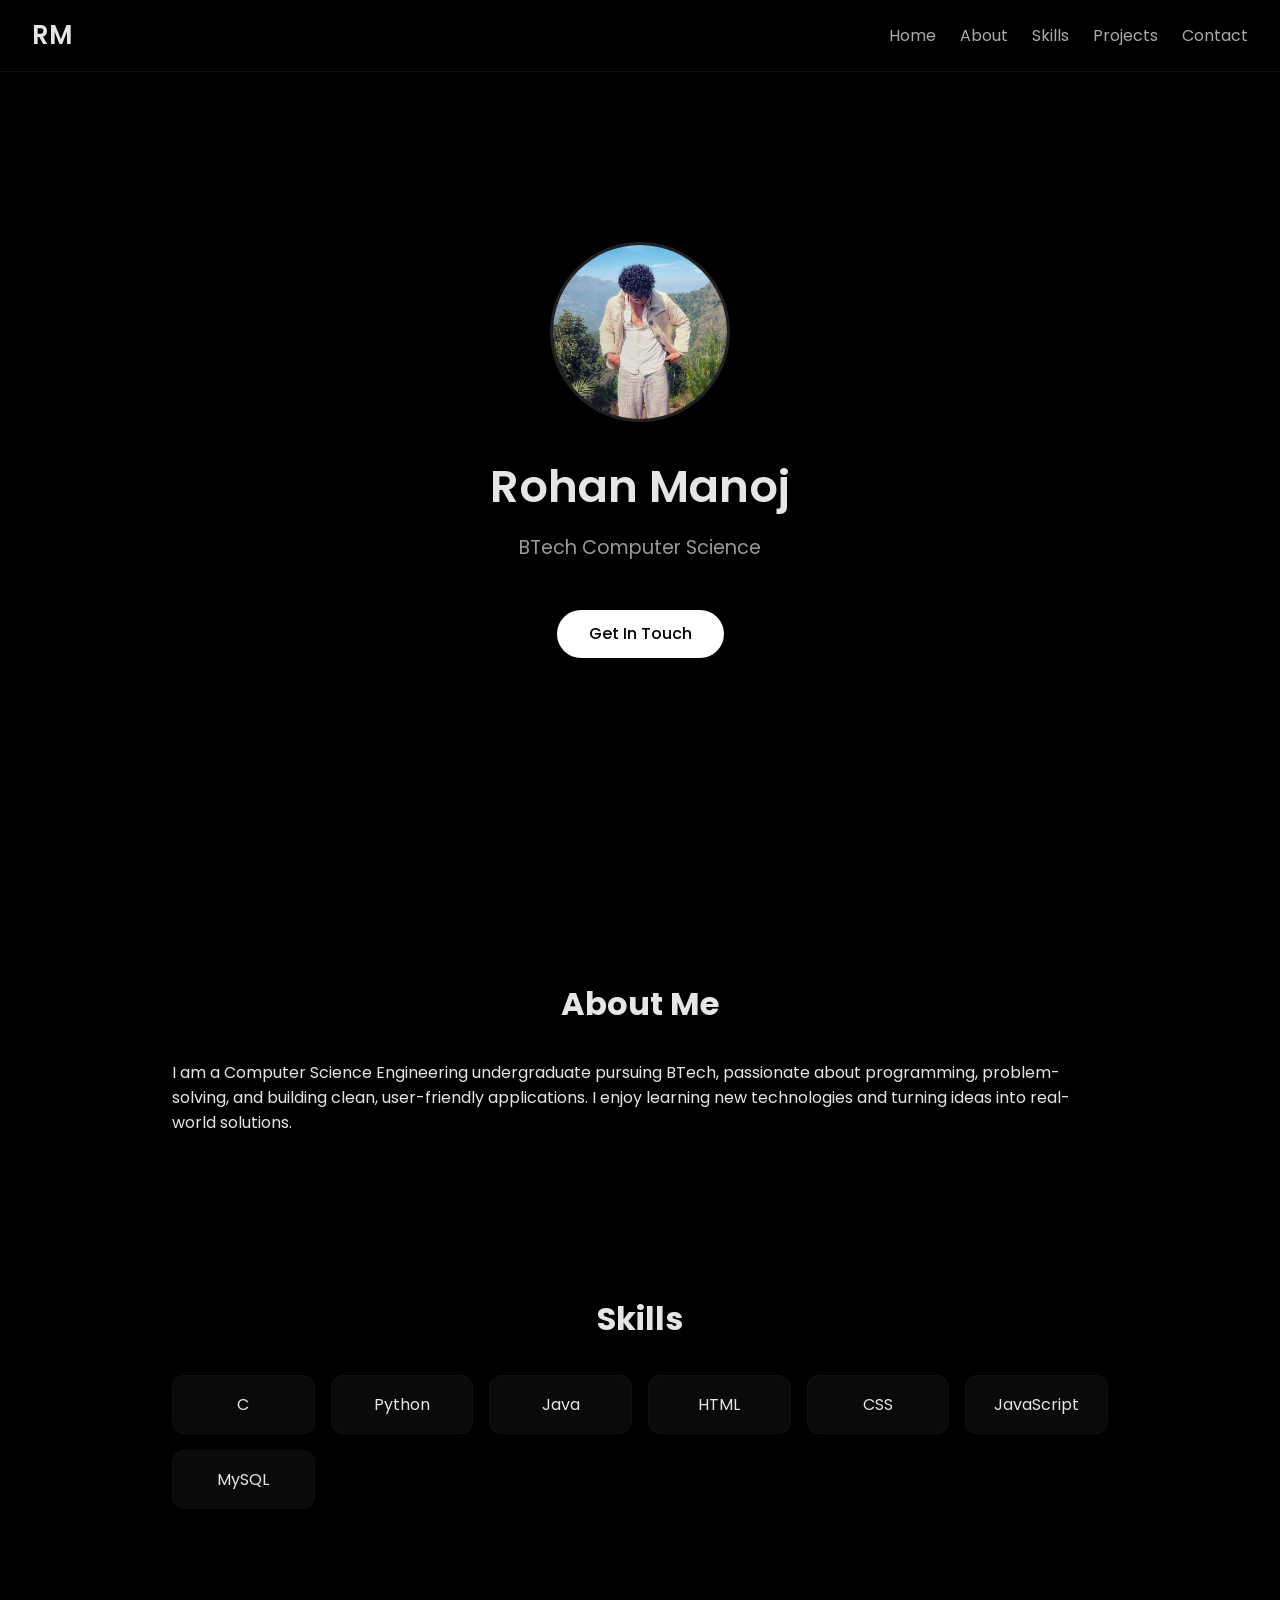
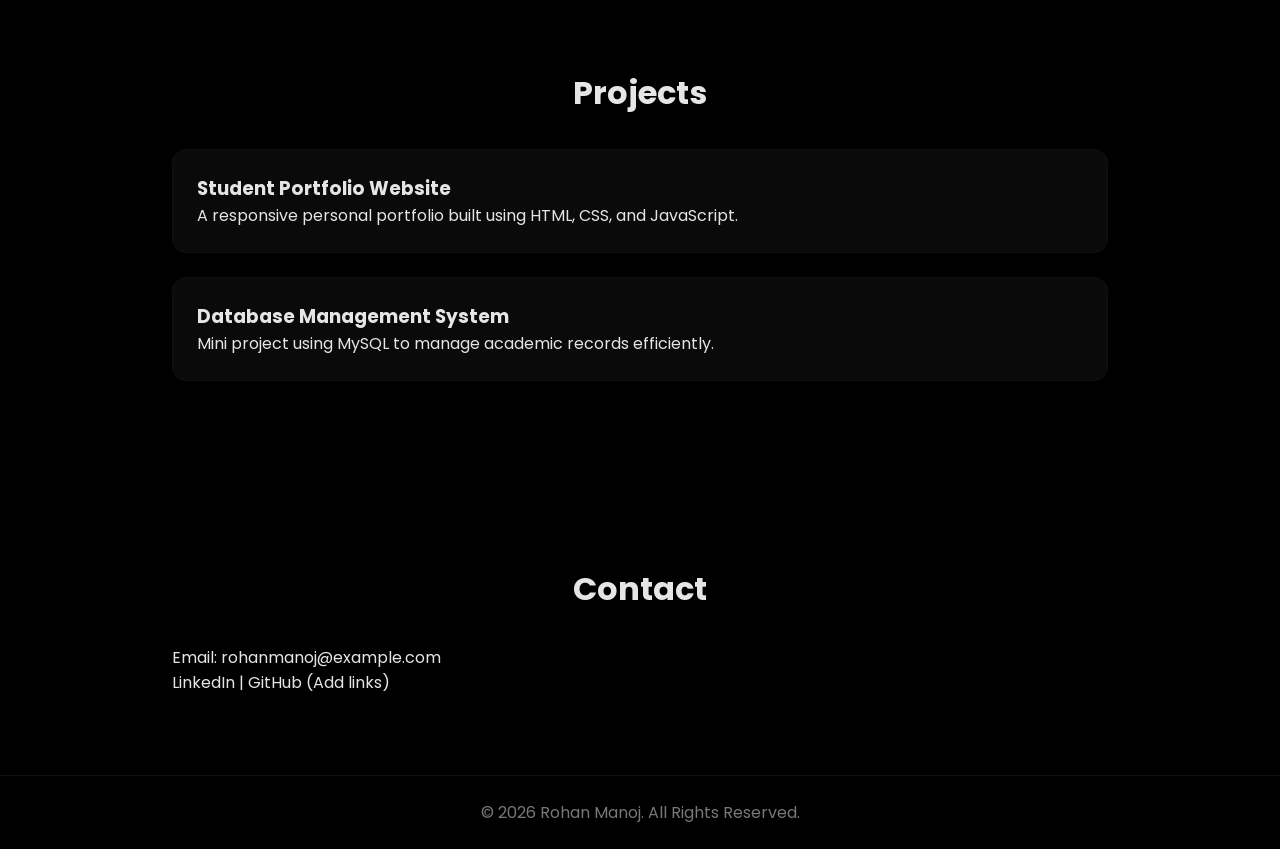
<file: index.html>
<!DOCTYPE html>
<html lang="en">
<head>
    <meta charset="UTF-8">
    <meta name="viewport" content="width=device-width, initial-scale=1.0">
    <title>Rohan Manoj | Portfolio</title>
    <link rel="stylesheet" href="style.css">
</head>
<body>

    <!-- Navbar -->
    <nav class="navbar">
        <div class="logo">RM</div>
        <ul class="nav-links">
            <li><a href="#home">Home</a></li>
            <li><a href="#about">About</a></li>
            <li><a href="#skills">Skills</a></li>
            <li><a href="#projects">Projects</a></li>
            <li><a href="#contact">Contact</a></li>
        </ul>
    </nav>

    <!-- Hero Section -->
    <section id="home" class="hero">
    <div class="hero-content fade-in">
        <img src="images/profile.jpg" alt="Rohan Manoj" class="profile-pic">
        <h1>Rohan Manoj</h1>
        <p class="typing-text"></p>
        <a href="#contact" class="btn">Get In Touch</a>
    </div>
</section>


    <!-- About -->
    <section id="about" class="section reveal">
        <h2>About Me</h2>
        <p>
            I am a Computer Science Engineering undergraduate pursuing BTech, 
            passionate about programming, problem-solving, and building clean, 
            user-friendly applications. I enjoy learning new technologies and 
            turning ideas into real-world solutions.
        </p>
    </section>

    <!-- Skills -->
    <section id="skills" class="section reveal">
        <h2>Skills</h2>
        <div class="skills-container">
            <div class="skill-card">C</div>
            <div class="skill-card">Python</div>
            <div class="skill-card">Java</div>
            <div class="skill-card">HTML</div>
            <div class="skill-card">CSS</div>
            <div class="skill-card">JavaScript</div>
            <div class="skill-card">MySQL</div>
        </div>
    </section>

    <!-- Projects -->
    <section id="projects" class="section reveal">
        <h2>Projects</h2>
        <div class="project-card">
            <h3>Student Portfolio Website</h3>
            <p>A responsive personal portfolio built using HTML, CSS, and JavaScript.</p>
        </div>
        <div class="project-card">
            <h3>Database Management System</h3>
            <p>Mini project using MySQL to manage academic records efficiently.</p>
        </div>
    </section>

    <!-- Contact -->
    <section id="contact" class="section reveal">
        <h2>Contact</h2>
        <p>Email: rohanmanoj@example.com</p>
        <p>LinkedIn | GitHub (Add links)</p>
    </section>

    <!-- Footer -->
    <footer>
        <p>© 2026 Rohan Manoj. All Rights Reserved.</p>
    </footer>

    <script src="script.js"></script>
</body>
</html>
</file>
<file: style.css>
@import url('https://fonts.googleapis.com/css2?family=Poppins:wght@300;400;600&display=swap');

* {
    margin: 0;
    padding: 0;
    box-sizing: border-box;
    font-family: 'Poppins', sans-serif;
}

html {
    scroll-behavior: smooth;
}

body {
    background: #0f172a;
    color: #e5e7eb;
}

/* Navbar */
.navbar {
    position: fixed;
    top: 0;
    width: 100%;
    background: rgba(15, 23, 42, 0.9);
    display: flex;
    justify-content: space-between;
    align-items: center;
    padding: 1rem 2rem;
    z-index: 1000;
}

.logo {
    font-size: 1.5rem;
    font-weight: 600;
}

.nav-links {
    list-style: none;
    display: flex;
    gap: 1.5rem;
}

.nav-links a {
    text-decoration: none;
    color: #e5e7eb;
    transition: color 0.3s;
}

.nav-links a:hover {
    color: #38bdf8;
}

/* Hero */
.hero {
    height: 100vh;
    display: flex;
    flex-direction: column;
    justify-content: center;
    align-items: center;
    text-align: center;
    padding: 2rem;
}

.hero h1 {
    font-size: 3rem;
}

.hero p {
    font-size: 1.2rem;
    margin: 1rem 0;
    opacity: 0.9;
}

.btn {
    margin-top: 1.5rem;
    padding: 0.8rem 2rem;
    border-radius: 30px;
    background: #38bdf8;
    color: #0f172a;
    text-decoration: none;
    font-weight: 500;
    transition: transform 0.3s;
}

.btn:hover {
    transform: scale(1.05);
}

/* Sections */
.section {
    padding: 5rem 2rem;
    max-width: 1000px;
    margin: auto;
}

.section h2 {
    font-size: 2rem;
    margin-bottom: 1.5rem;
    text-align: center;
}

/* Skills */
.skills-container {
    display: grid;
    grid-template-columns: repeat(auto-fit, minmax(120px, 1fr));
    gap: 1rem;
}

.skill-card {
    background: #1e293b;
    padding: 1rem;
    text-align: center;
    border-radius: 10px;
    transition: transform 0.3s;
}

.skill-card:hover {
    transform: translateY(-5px);
}

/* Projects */
.project-card {
    background: #1e293b;
    padding: 1.5rem;
    border-radius: 12px;
    margin-bottom: 1.5rem;
}

/* Footer */
footer {
    text-align: center;
    padding: 1.5rem;
    background: #020617;
}

/* Animations */
.fade-in {
    opacity: 0;
    animation: fadeIn 1s forwards;
}

.delay { animation-delay: 0.5s; }
.delay2 { animation-delay: 1s; }

@keyframes fadeIn {
    to {
        opacity: 1;
    }
}

.reveal {
    opacity: 0;
    transform: translateY(30px);
    transition: 1s;
}

.reveal.active {
    opacity: 1;
    transform: translateY(0);
}

/* Responsive */
@media (max-width: 768px) {
    .hero h1 {
        font-size: 2.2rem;
    }
}
.profile-pic {
    width: 180px;
    height: 180px;
    object-fit: cover;
    border-radius: 50%;
    border: 3px solid #222;
    margin-bottom: 1.5rem;
    transition: transform 0.15s ease, box-shadow 0.15s ease;
    will-change: transform;
}
@import url('https://fonts.googleapis.com/css2?family=Poppins:wght@300;400;600&display=swap');

* {
    margin: 0;
    padding: 0;
    box-sizing: border-box;
    font-family: 'Poppins', sans-serif;
}

html {
    scroll-behavior: smooth;
}

body {
    background: #000;
    color: #e5e5e5;
}

/* Navbar */
.navbar {
    position: fixed;
    top: 0;
    width: 100%;
    background: rgba(0, 0, 0, 0.85);
    display: flex;
    justify-content: space-between;
    align-items: center;
    padding: 1rem 2rem;
    z-index: 1000;
    border-bottom: 1px solid #111;
}

.logo {
    font-size: 1.6rem;
    font-weight: 600;
    letter-spacing: 1px;
}

.nav-links {
    list-style: none;
    display: flex;
    gap: 1.5rem;
}

.nav-links a {
    text-decoration: none;
    color: #aaa;
    transition: color 0.3s;
}

.nav-links a:hover {
    color: #fff;
}

/* Hero */
.hero {
    height: 100vh;
    display: flex;
    justify-content: center;
    align-items: center;
    text-align: center;
}

.hero-content {
    max-width: 500px;
}

.profile-pic {
    width: 180px;
    height: 180px;
    object-fit: cover;
    border-radius: 50%;
    border: 3px solid #222;
    margin-bottom: 1.5rem;
    transition: transform 0.4s ease;
}

.profile-pic:hover {
    transform: scale(1.05);
}

.hero h1 {
    font-size: 2.8rem;
    font-weight: 600;
}

.hero p {
    color: #aaa;
    margin: 0.8rem 0 1.5rem;
}

/* Button */
.btn {
    display: inline-block;
    padding: 0.7rem 2rem;
    border-radius: 30px;
    background: #fff;
    color: #000;
    text-decoration: none;
    font-weight: 500;
    transition: transform 0.3s, background 0.3s;
}

.btn:hover {
    transform: translateY(-3px);
    background: #ddd;
}

/* Sections */
.section {
    padding: 5rem 2rem;
    max-width: 1000px;
    margin: auto;
}

.section h2 {
    text-align: center;
    font-size: 2rem;
    margin-bottom: 2rem;
}

/* Skills */
.skills-container {
    display: grid;
    grid-template-columns: repeat(auto-fit, minmax(130px, 1fr));
    gap: 1rem;
}

.skill-card {
    background: #0a0a0a;
    padding: 1rem;
    border-radius: 12px;
    text-align: center;
    border: 1px solid #111;
    transition: transform 0.3s;
}

.skill-card:hover {
    transform: translateY(-6px);
}

/* Projects */
.project-card {
    background: #0a0a0a;
    border: 1px solid #111;
    padding: 1.5rem;
    border-radius: 14px;
    margin-bottom: 1.5rem;
}

/* Footer */
footer {
    background: #000;
    text-align: center;
    padding: 1.5rem;
    border-top: 1px solid #111;
    color: #777;
}

/* Animations */
.fade-in {
    opacity: 0;
    animation: fadeIn 1.2s forwards;
}

@keyframes fadeIn {
    to { opacity: 1; }
}

.reveal {
    opacity: 0;
    transform: translateY(40px);
    transition: 1s ease;
}

.reveal.active {
    opacity: 1;
    transform: translateY(0);
}

/* Responsive */
@media (max-width: 768px) {
    .hero h1 {
        font-size: 2.2rem;
    }

    .profile-pic {
        width: 150px;
        height: 150px;
    }
}
</file>
